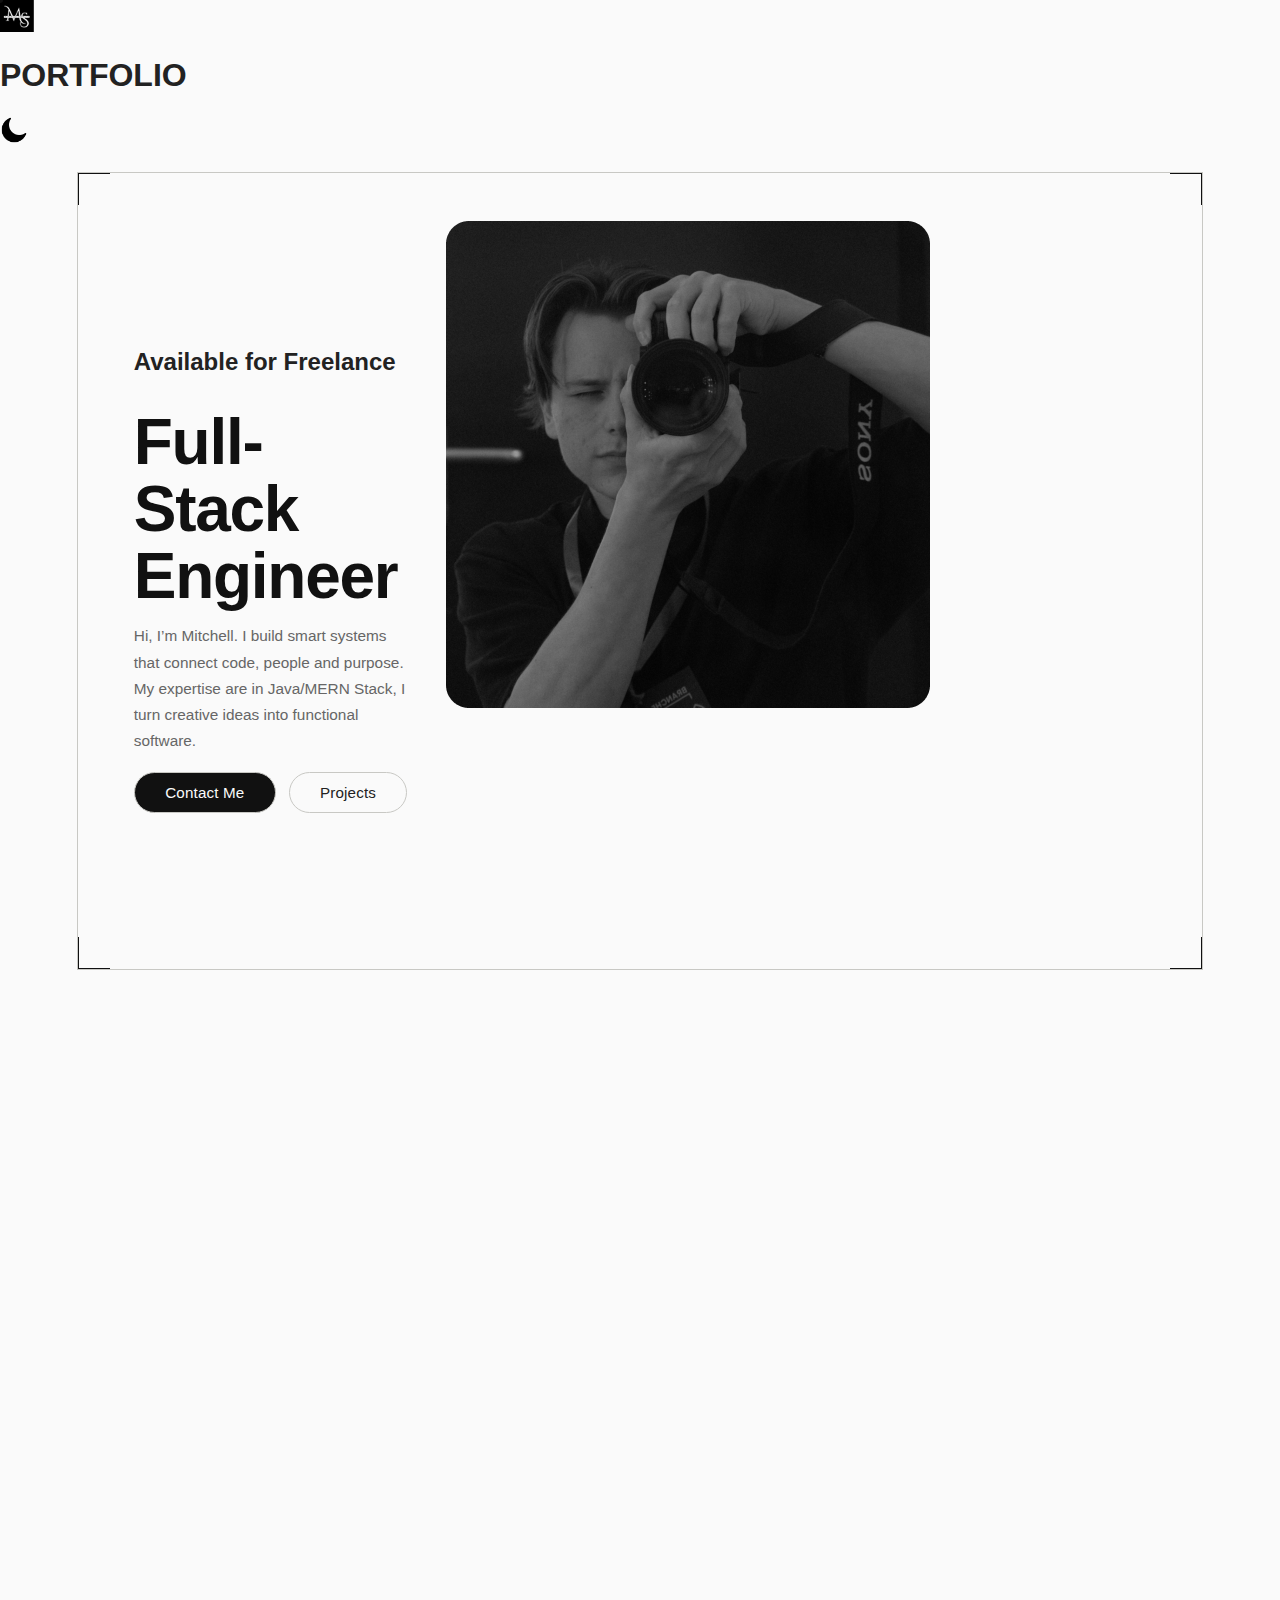
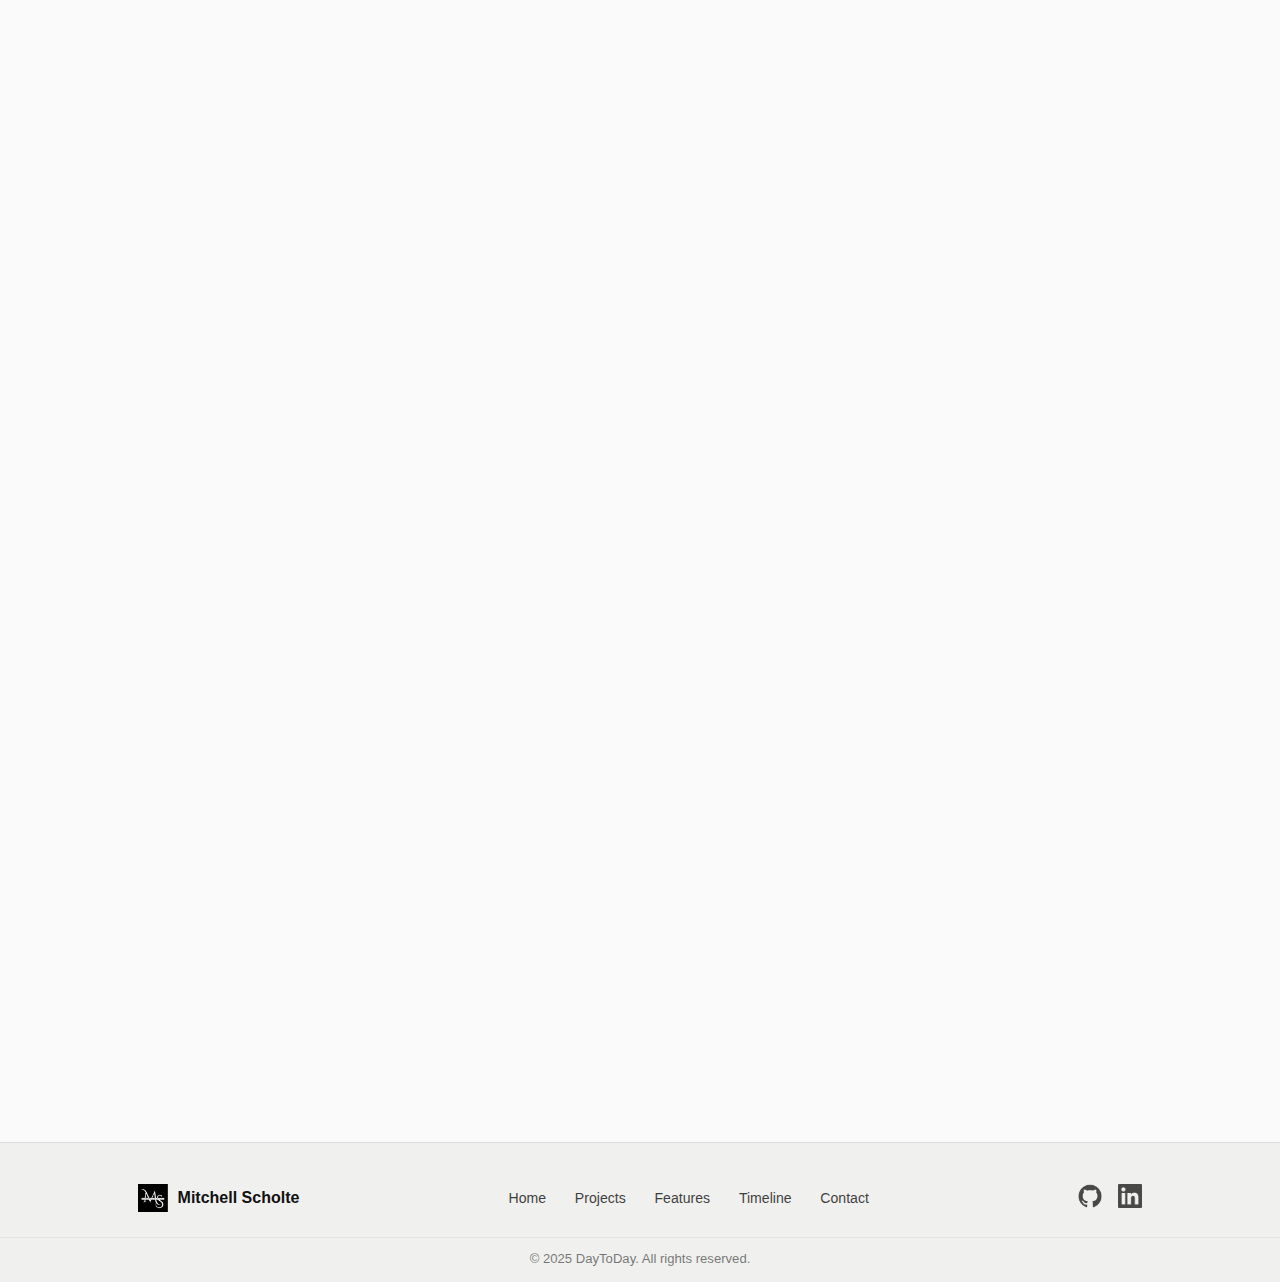
<file: index.html>
<!DOCTYPE html>
<html lang="en">
<head>
    <meta charset="UTF-8">
    <meta name="viewport" content="width=device-width, initial-scale=1.0">
    <title>Portfolio</title>
    <link rel="stylesheet" href="styles.css">
    <link rel="icon" href="favicon.ico" type="image/x-icon">
</head>
<body>
    <header>
        <img src="img/logo.png" id="logo">
        <h1 id="title">PORTFOLIO</h1>
        <img src="img/dark-light.png" id="light-dark-mode-toggle">
    </header>
    <main>
        <section id="hero-border-wrapper">
            <div id="hero-corners">
                <span class="corner top-left"></span>
                <span class="corner top-right"></span>
                <span class="corner bottom-left"></span>
                <span class="corner bottom-right"></span>
                <section id="hero">
                    <div class="hero-text">
                        <h2>Available for Freelance</h2>
                        <h1>Full-Stack Engineer</h1>
                        <p>Hi, I’m Mitchell. I build smart systems that connect code, people and purpose.
My expertise are in Java/MERN Stack,
I turn creative ideas into functional software.</p>
                        <div class="hero-buttons">
                            <button id="contact-button">Contact Me</button>
                            <button id="projects-button">Projects</button>
                        </div>
                    </div>
                    <div class="hero-img">
                        <img src="img/header_img.png" alt="Hero Image">
                    </div>
                </section>
            </div>
        </section>
        <section id="tools">
                <div id="tools-corners">
                    <span class="corner top-left"></span>
                    <span class="corner top-right"></span>
                    <span class="corner bottom-left"></span>
                    <span class="corner bottom-right"></span>
                <div class="carosel">
                    <div class="carousel-item">
                        <img src="img/tools/VMB.png" alt="VirtualBox">
                    </div>
                    <div class="carousel-item">
                        <img src="img/tools/Burp_Suite.png" alt="Burp Suite">
                    </div>
                    <div class="carousel-item">
                        <img src="img/tools/Sony_alpha.png" alt="Sony">
                    </div>
                    <div class="carousel-item">
                        <img src="img/tools/VSC.png" alt="Visual Studio Code">
                    </div>
                    <div class="carousel-item">
                        <img src="img/tools/nmap.png" alt="Nmap">
                    </div>
                    <div class="carousel-item">
                        <img src="img/tools/Metasploit.png" alt="Metasploit">
                    </div>
                    <div class="carousel-item">
                        <img src="img/tools/git.png" alt="NodeJS">
                    </div>
                    <div class="carousel-item">
                        <img src="img/tools/DaVinci_Resolve_Studio.png" alt="Davinci Resolve">
                    </div>
                    <div class="carousel-item">
                        <img src="img/tools/Lightroom.png" alt="Lightroom">
                    </div>
                    <div class="carousel-item">
                        <img src="img/tools/Linux.png" alt="Linux">
                    </div>
                    <div class="carousel-item">
                        <img src="img/tools/Xcode.png" alt="Xcode">
                    </div>
                    <div class="carousel-item">
                        <img src="img/tools/Android_Studio.png" alt="Android Studio">
                    </div>
                    <div class="carousel-item">
                        <img src="img/tools/Photoshop.png" alt="Photoshop">
                    </div>
                    <div class="carousel-item">
                        <img src="img/tools/Kali_Linux.png" alt="Kali Linux">
                    </div>
                    <div class="carousel-item">
                        <img src="img/tools/Figma.png" alt="Figma">
                    </div>
                    <div class="carousel-item">
                        <img src="img/tools/IntelliJ.png" alt="InteliJ IDEA">
                    </div>
                    <!-- Duplicate all items again for seamless looping -->
                    <div class="carousel-item">
                        <img src="img/tools/VMB.png" alt="VirtualBox">
                    </div>
                    <div class="carousel-item">
                        <img src="img/tools/Burp_Suite.png" alt="Burp Suite">
                    </div>
                    <div class="carousel-item">
                        <img src="img/tools/Sony_alpha.png" alt="Sony">
                    </div>
                    <div class="carousel-item">
                        <img src="img/tools/VSC.png" alt="Visual Studio Code">
                    </div>
                    <div class="carousel-item">
                        <img src="img/tools/nmap.png" alt="Nmap">
                    </div>
                    <div class="carousel-item">
                        <img src="img/tools/Metasploit.png" alt="Metasploit">
                    </div>
                    <div class="carousel-item">
                        <img src="img/tools/git.png" alt="NodeJS">
                    </div>
                    <div class="carousel-item">
                        <img src="img/tools/DaVinci_Resolve_Studio.png" alt="Davinci Resolve">
                    </div>
                    <div class="carousel-item">
                        <img src="img/tools/Lightroom.png" alt="Lightroom">
                    </div>
                    <div class="carousel-item">
                        <img src="img/tools/Linux.png" alt="Linux">
                    </div>
                    <div class="carousel-item">
                        <img src="img/tools/Xcode.png" alt="Xcode">
                    </div>
                    <div class="carousel-item">
                        <img src="img/tools/Android_Studio.png" alt="Android Studio">
                    </div>
                    <div class="carousel-item">
                        <img src="img/tools/Photoshop.png" alt="Photoshop">
                    </div>
                    <div class="carousel-item">
                        <img src="img/tools/Kali_Linux.png" alt="Kali Linux">
                    </div>
                    <div class="carousel-item">
                        <img src="img/tools/Figma.png" alt="Figma">
                    </div>
                    <div class="carousel-item">
                        <img src="img/tools/IntelliJ.png" alt="InteliJ IDEA">
                    </div>
                </div>
            </div>
            </div>
        </section>
        
        <section id="Features">
             <div id="feature-corners">
                <span class="corner top-left"></span>
                <span class="corner top-right"></span>
                <span class="corner bottom-left"></span>
                <span class="corner bottom-right"></span>
            <div class="features_header">
                <h2>Unlock My Skills for Your Next Project</h2>
                <p>From concept to execution—I blend creativity with technical expertise to turn ideas into impactful digital solutions.</p>
            </div>
            <div class="skills-toggle">
  <button id="hard-skills-btn" class="active">Hard Skills</button>
  <button id="soft-skills-btn">Soft Skills</button>
</div>
<div class="features_grid" id="hard-skills">
                <div class="feature_card">
                    <div class="feature_icon"><img src="img/icons/prototyping.png"></div>
                    <h3>Prototype  Design</h3>
                    <p>I turn rough ideas into clear, interactive prototypes, making concepts tangible and ready for feedback.</p>
                    <p><br><strong>Figma • Wireframe • Hi-Fi • Mockup</strong></p> 
                </div>
                <div class="feature_card">
                    <div class="feature_icon"><img src="img/icons/webDev.png"></div>
                    <h3>Website Development</h3>
                    <p>I build modern, scalable, and user-friendly websites—from simple portfolios to complete full-stack platforms.</p>
                    <p><br><strong>MongoDB • React.js • Node.js • Spring Boot</strong></p> 
                </div>
                <div class="feature_card">
                    <div class="feature_icon"><img src="img/icons/mobileDev.png"></div>
                    <h3>App Development</h3>
                    <p>Whether native iOS, Android, or cross-platform, I create apps that perform smoothly and deliver an intuitive user experience.</p>
                    <p><br><strong>Android • Java/XML • Apple • Swift</strong></p> 
                </div>
                <div class="feature_card">
                    <div class="feature_icon"><img src="img/icons/hardware.png"></div>
                    <h3>Embedded Systems</h3>
                    <p>I experiment with embedded systems and IoT projects. Building small devices, sensors, and smart solutions that connect the digital and physical world.</p>
                    <p><br><strong>Raspberry Pi • Microcomputers • Hardware</strong></p> 
                </div>
                <div class="feature_card">
                    <div class="feature_icon"><img src="img/icons/cs.png"></div>
                    <h3>Pentesting</h3>
                    <p>Finding vulnerabilities in web applications and networks to make systems more resilient and building reports for it.</p>
                    <p><br><strong>Web Application • Netwerk</strong></p> 
                </div>
                <div class="feature_card">
                    <div class="feature_icon"><img src="img/icons/photography.png"></div>
                    <h3>Photography</h3>
                    <p>Beyond development, I capture visual stories through photography, enhancing the identity of a brand or project.</p>
                    <p><br><strong>Lightroom • Sony A7 III • 4K</strong></p> 
                </div>
            </div>
            <div class="features_grid" id="soft-skills" style="display:none;">
  <!-- Add soft skill cards here, e.g.: -->
  <div class="feature_card">
    <div class="feature_icon"><img src="img/icons/work-etic.png"></div>
    <h3>Work Ethic</h3>
    <p>I deliver consistent, high-quality results by staying reliable, organized, and committed to meeting deadlines.</p>
    <p><br><strong>Reliability • Time Management</strong></p>
  </div>
  <div class="feature_card">
    <div class="feature_icon"><img src="img/icons/problem-solving.png"></div>
    <h3>Problem Solving</h3>
    <p>I analyze challenges from different angles and develop practical, effective solutions that move projects forward.</p>
    <p><br><strong>Critical Thinking • Solution-Oriented</strong></p>
  </div>
  <div class="feature_card">
    <div class="feature_icon"><img src="img/icons/innovation.png"></div>
    <h3>Innovation</h3>
    <p>I explore fresh ideas and creative approaches, turning new concepts into valuable opportunities for improvement.</p>
    <p><br><strong>Experimentation • Forward-Thinking</strong></p>
  </div>
  <div class="feature_card">
    <div class="feature_icon"><img src="img/icons/teamwork.png"></div>
    <h3>Teamwork</h3>
    <p>I collaborate openly, share knowledge, and support colleagues to achieve shared goals and stronger outcomes.</p>
    <p><br><strong>Collaboration • Knowledge Sharing</strong></p>
  </div>
  <div class="feature_card">
    <div class="feature_icon"><img src="img/icons/competitve.png"></div>
    <h3>Competitive Mindset</h3>
    <p>I stay motivated by setting high standards, striving for excellence, and continuously improving to achieve the best possible outcomes.</p>
    <p><br><strong>Goal-Oriented • Drive</strong></p>
  </div>
  <div class="feature_card">
    <div class="feature_icon"><img src="img/icons/flexible.png"></div>
    <h3>Adaptability</h3>
    <p>I adjust quickly to new situations and challenges, staying flexible while keeping goals on track.</p>
    <p><br><strong>Agility • Flexibility</strong></p>
  </div>
  <!-- Add more soft skills as needed -->
</div>
            </div>
        </section>
        <section id="language">
                <div id="tools-corners">
                    <span class="corner top-left"></span>
                    <span class="corner top-right"></span>
                    <span class="corner bottom-left"></span>
                    <span class="corner bottom-right"></span>
                <div class="carosel_language">
                    <div class="carousel2-item">
                        <img src="img/language/java.png" alt="Java">
                    </div>
                    <div class="carousel2-item">
                        <img src="img/language/HTML.png" alt="HTML">
                    </div>
                    <div class="carousel2-item">
                        <img src="img/language/CSS.png" alt="CSS">
                    </div>
                    <div class="carousel2-item">
                        <img src="img/language/Javascript.png" alt="JS">
                    </div>
                    <div class="carousel2-item">
                        <img src="img/language/node.js" alt="Node.js">
                    </div>
                    <div class="carousel2-item">
                        <img src="img/language/mysql.png" alt="mysql">
                    </div>
                    <div class="carousel2-item">
                        <img src="img/language/mongodb.png" alt="MongoDB">
                    </div>
                    <div class="carousel2-item">
                        <img src="img/language/Python.png" alt="Python">
                    </div>
                    <div class="carousel2-item">
                        <img src="img/language/C.png" alt="C Language">
                    </div>
                    <div class="carousel2-item">
                        <img src="img/language/java.png" alt="Java">
                    </div>
                    <div class="carousel2-item">
                        <img src="img/language/HTML.png" alt="HTML">
                    </div>
                    <div class="carousel2-item">
                        <img src="img/language/CSS.png" alt="CSS">
                    </div>
                    <div class="carousel2-item">
                        <img src="img/language/Javascript.png" alt="JS">
                    </div>
                    <div class="carousel2-item">
                        <img src="img/language/node.js" alt="Node.js">
                    </div>
                    <div class="carousel2-item">
                        <img src="img/language/mysql.png" alt="mysql">
                    </div>
                    <div class="carousel2-item">
                        <img src="img/language/mongodb.png" alt="MongoDB">
                    </div>
                    <div class="carousel2-item">
                        <img src="img/language/Python.png" alt="Python">
                    </div>
                    <div class="carousel2-item">
                        <img src="img/language/C.png" alt="C Language">
                    </div>
                </div>
            </div>
            </div>
        </section>
        <section id="projects">
             <div id="project-corners">
                <span class="corner top-left"></span>
                <span class="corner top-right"></span>
                <span class="corner bottom-left"></span>
                <span class="corner bottom-right"></span>
            
            <div class="project_header">
                <h2>Turning Vision Into Reality</h2>
                <p>Each project reflects my ability to merge design, strategy, and execution into solutions that make a difference.</p>
            </div>
            <!-- <div class="project_list">
                <article class="project_item">
                    <p>PROJECT #1</p>
                    <h3 id="project1"><a href="project-structure.html">NAO ROBOTICS</a></h3>
                    <p>Robotics | Android Dev</p>
                </article>
                <article class="project_item">
                    <p>PROJECT #2</p>
                    <h3>SimplyRadio</h3>
                    <p>UX Research | Embedded</p>
                </article>
                <article class="project_item">
                    <p>PROJECT #3</p>
                    <h3>Productivity Dashboard</h3>
                    <p>Frontend | Data Science</p>
                </article>
                <article class="project_item">
                    <p>PROJECT #4</p>
                    <h3>The NoWaste App</h3>
                    <p>Embedded | Java</p>
                </article>
                <article class="project_item">
                    <p>PROJECT #5</p>
                    <h3>Encrypted File Transfer Saas</h3>
                    <p>Full Stack | Security</p>
                </article>
                <article class="project_item">
                    <p>PROJECT #6</p>
                    <h3>Cloud-Based File Storage System</h3>
                    <p>Cloud</p>
                </article>
                <article class="project_item">
                    <p>PROJECT #7</p>
                    <h3>Smart Meeting Summarizer</h3>
                    <p>Java | AI</p>
                </article>
            </div> -->
            <div class="project_list">
                <article class="project_item">
                    <p>PROJECT #1</p>
                    <h3 id="project1"><a href="project-structure.html?id=fitbot">NAO ROBOTICS | FitBot</a></h3>
                    <p>Robotics | Android Dev</p>
                </article>
                <article class="project_item">
                    <p>PROJECT #2</p>
                    <h3 id="project2"><a href="project-structure.html?id=mario">Mini-game | Super Mario</a></h3>
                    <p>Game | Vanille jS</p>
                </article>
                <article class="project_item">
                    <p>PROJECT #3</p>
                    <h3 id="project3"><a href="project-structure.html?id=daytoday">Sales Site | Day-to-Day</a></h3>
                    <p>UX-Design | Front-end</p>
                </article>
                <!-- <article class="project_item">
                    <p>PROJECT #4</p>
                    <h3 id="project4"><a href="project-structure.html?id=fitbot">McLaren Replica</a></h3>
                    <p>Embedded | Java</p>
                </article> -->
                <article class="project_item">
                    <p>PROJECT #4</p>
                    <h3 id="project6"><a href="project-structure.html?id=nachtnest">Smart Lamp | NachtNest</a></h3>
                    <p>Embedded | Research</p>
                </article>
                <!-- <article class="project_item">
                    <p>PROJECT #6</p>
                    <h3 id="project5"><a href="project-structure.html?id=fitbot">Garden CMD Design</a></h3>
                    <p>UX-Design | Data Science</p>
                </article> -->
                <article class="project_item">
                    <p>PROJECT #5</p>
                    <h3 id="project6"><a href="https://mitchellkevin.github.io/PersonalInfoSite/">About Me | MITCHOPOLY</a></h3>
                    <p>3D Game | Three.js</p>
                </article>


                <article class="project_item">
                    <p>PROJECT #6</p>
                    <h3 id="project6"><a href="https://mitchellkevin.github.io/RubicsCube/">Rubics Cube | Game</a></h3>
                    <p>Math | JavaScript</p>
                </article>


                <article class="project_item">
                    <p>Current</p>
                    <h3 id="project7"><a href="project-structure.html?id=fitbot">The NoWaste App</a></h3>
                    <p>Java | Android dev</p>
                </article>
            </div>
            </div>
        </section>
        <section id="Timeline">
            <div id="timeline-corners">
                <span class="corner top-left"></span>
                <span class="corner top-right"></span>
                <span class="corner bottom-left"></span>
                <span class="corner bottom-right"></span>
            
                <section id="timeline-section">
                  <div class="timeline-container">
                    <div class="timeline-fill"></div>
                    <div class="timeline-line"></div>
                    <div class="timeline-dot" id="timeline-dot"></div>
                    <div class="timeline-event" style="top: 0%;">Starting Technical Computer Science</div>
                    <div class="timeline-event" style="top: 20%;">Starting Communication & Multimedia Design</div>
                    <div class="timeline-event" style="top: 40%;">First Backend Webapplication</div>
                    <div class="timeline-event" style="top: 60%;">First Internship @Ecocharting</div>
                    <div class="timeline-event" style="top: 80%;">Starting a Software Company</div>
                    <div class="timeline-event" style="top: 100%;">Amazon Junior Software Developer Professional Certification</div>
                    <div class="timeline-event" style="top: 120%;">TA: Front-end Developement</div>
                    <div class="timeline-event" style="top: 140%;">Minor Business Law</div>
                    <div class="timeline-event" style="top: 160%;">Microsoft Backend Developer C# Professional Certification</div>
                    <!-- Add more events as needed, adjust top % for placement -->
                  </div>
                </section>
            </div>
        </section>

         <section id="Licenses">
  <div id="cert-corners">
    <span class="corner top-left"></span>
    <span class="corner top-right"></span>
    <span class="corner bottom-left"></span>
    <span class="corner bottom-right"></span>

    <h2>Certifications</h2>
    <div class="cert-carousel">
      <button class="cert-arrow cert-arrow-left">&#10094;</button>
      <div class="cert-slide-track">
        <div class="cert-slide" id="cert-left"></div>
        <div class="cert-slide" id="cert-center"></div>
        <div class="cert-slide" id="cert-right"></div>
      </div>
      <div class="cert-dots"></div>
      <button class="cert-arrow cert-arrow-right">&#10095;</button>
    </div>
  </div>
</section>

<section id="contact">
  <div id="contact-corners">
    <span class="corner top-left"></span>
    <span class="corner top-right"></span>
    <span class="corner bottom-left"></span>
    <span class="corner bottom-right"></span>
    <div class="contact-container">
      <h2>Contact Me</h2>
      <form class="contact-form" id="contact-form">
        <label for="name">Name</label>
        <input type="text" name="name" id="name" required>

        <label for="email">Email</label>
        <input type="email" name="email" id="email" required>

        <label for="message">Message</label>
        <textarea name="message" id="message" rows="5" required></textarea>

        <div class="g-recaptcha" data-sitekey="6LcDRrQrAAAAAFSsSydhgPvsaQ0w3uLOM-DPjdZJ
"></div>
        <button type="submit">Send</button>
      </form>
    </div>
  </div>
</section>
        <div id="project-float-images"></div>
    </main>
    <footer class="site-footer">
  <div class="footer-content">
    <div class="footer-logo">
      <img src="img/logo.png" alt="Logo" />
      <span>Mitchell Scholte</span>
    </div>
    <nav class="footer-nav">
      <a href="#hero">Home</a>
      <a href="#projects">Projects</a>
      <a href="#Features">Features</a>
      <a href="#Timeline">Timeline</a>
      <a href="#contact">Contact</a>
    </nav>
    <div class="footer-social">
      <a href="https://github.com/MitchellKevin" target="_blank" aria-label="GitHub">
        <img src="img/icons/github.png" alt="GitHub" />
      </a>
      <a href="https://www.linkedin.com/in/mitchell-scholte-a10652238/" target="_blank" aria-label="LinkedIn">
        <img src="img/icons/linkedin.png" alt="LinkedIn" />
      </a>
      <!-- Add more social icons as needed -->
    </div>
    
  </div>
  <div class="footer-bottom">
    &copy; 2025 DayToDay. All rights reserved.
  </div>
</footer>
    <script src="emailjs-contact.js"></script>
    <script src="https://cdn.emailjs.com/dist/email.min.js"></script>
<script>
  (function(){
    emailjs.init('f7G-WWInszKCe-eFH'); // Replace with your EmailJS public key
  })();
</script>
<div id="notification" style="display:none;"></div>
<script src="https://www.google.com/recaptcha/api.js" async defer></script>
</body>
<script src="script.js"></script>
</html>
</html>
</file>
<file: styles.css>
/* =============================================
   CUSTOM CURSOR
   ============================================= */
#cursor-dot {
    position: fixed;
    top: 0; left: 0;
    width: 6px; height: 6px;
    background: var(--secondary-color);
    border-radius: 50%;
    pointer-events: none;
    z-index: 99999;
    margin: -3px 0 0 -3px;
    transition: background 0.2s;
}

#cursor-ring {
    position: fixed;
    top: 0; left: 0;
    width: 36px; height: 36px;
    border: 1.5px solid var(--secondary-color);
    border-radius: 50%;
    pointer-events: none;
    z-index: 99998;
    margin: -18px 0 0 -18px;
    opacity: 0.5;
    transition: width 0.25s, height 0.25s, margin 0.25s, opacity 0.25s, border-color 0.2s, background 0.2s;
}

#cursor-ring.hover {
    width: 56px; height: 56px;
    margin: -28px 0 0 -28px;
    opacity: 0.25;
    background: var(--secondary-color);
}

#cursor-ring.pressed {
    width: 26px; height: 26px;
    margin: -13px 0 0 -13px;
    opacity: 0.6;
}

@media (pointer: coarse) {
    #cursor-dot, #cursor-ring { display: none; }
}

/* Hide default cursor on desktop */
@media (pointer: fine) {
    body, a, button, .project_item, .feature_card { cursor: none !important; }
}

/* =============================================
   SCROLL REVEAL
   ============================================= */
.reveal {
    opacity: 0;
    transform: translateY(36px);
    transition: opacity 0.65s cubic-bezier(0.22,1,0.36,1), transform 0.65s cubic-bezier(0.22,1,0.36,1);
}

.reveal.visible {
    opacity: 1;
    transform: translateY(0);
}

/* =============================================
   ROOT & DARK MODE
   ============================================= */
:root {
    --hero-bg: #f5f5f3;
    --hero-border-color: #C8C8C4;
    --accent-color: #a2c2f3;
    --accent-text-color: #002a52;
    --secondary-color: #111;
    --text-color: #222;
    --text-secondary-color: #666;
    --bg-color: #fafafa;
    --carousel-bg: #ffffff;
    --footer-bg: #f0f0ee;
    --footer-text: #111;
    --footer-border: #ddd;
    --card-bg: rgba(255,255,255,0.5);
    --card-border: #e0e0dc;
    --header-bg: rgba(250,250,250,0.85);
    --contact-bg: #ffffff;
    --contact-text: #222;
    --contact-input-bg: #f5f5f3;
    --contact-input-border: #ddd;
    --pill-bg: #e8ecf5;
    --pill-text: #002152;
}

body.dark-mode {
    --hero-bg: #000000;
    --hero-border-color: #2e3142;
    --accent-color: #d42d2d;
    --accent-text-color: #fff;
    --secondary-color: #f0f0f0;
    --text-color: #dde1f0;
    --text-secondary-color: #8890b0;
    --bg-color: #000000;
    --carousel-bg: #000000;
    --footer-bg: #000000;
    --footer-text: #c8ccd8;
    --footer-border: #000000;
    --card-bg: rgba(0, 0, 0, 0.6);
    --card-border: #1a1a1a;
    --header-bg: rgba(0, 0, 0, 0.88);
    --contact-bg: #000000;
    --contact-text: #dde1f0;
    --contact-input-bg: #000000;
    --contact-input-border: #2e3142;
    --pill-bg: rgba(212, 45, 45, 0.12);
    --pill-text: #d42d2d;
}

/* =============================================
   BASE
   ============================================= */
*, *::before, *::after {
    box-sizing: border-box;
}

html {
    scroll-behavior: smooth;
}

body {
    font-family: 'Outfit', sans-serif;
    background: var(--bg-color);
    color: var(--text-color);
    transition: background 0.3s, color 0.3s;
    margin: 0;
    padding: 0;
    overflow-x: hidden;
}

h1, h2, h3 {
    font-family: 'Outfit', sans-serif;
}

/* =============================================
   STICKY HEADER
   ============================================= */
#main-header {
    position: sticky;
    top: 0;
    z-index: 1000;
    display: flex;
    justify-content: space-between;
    align-items: center;
    padding: 0.9em 3em;
    background: var(--header-bg);
    backdrop-filter: blur(12px);
    -webkit-backdrop-filter: blur(12px);
    border-bottom: 0.5px solid transparent;
    transition: border-color 0.3s, background 0.3s, box-shadow 0.3s;
}

#main-header.scrolled {
    border-color: var(--hero-border-color);
    box-shadow: 0 2px 24px rgba(0,0,0,0.06);
}

.header-logo-link {
    display: flex;
    align-items: center;
    gap: 0.6em;
    text-decoration: none;
    color: var(--secondary-color);
}

.header-name {
    font-family: 'Outfit', sans-serif;
    font-weight: 700;
    font-size: 1em;
    color: var(--secondary-color);
}

#logo {
    height: 32px;
    width: auto;
}

.header-nav {
    display: flex;
    gap: 2em;
    align-items: center;
}

.nav-link {
    text-decoration: none;
    font-size: 0.9em;
    font-weight: 400;
    color: var(--text-secondary-color);
    letter-spacing: 0.02em;
    transition: color 0.2s;
    position: relative;
    padding-bottom: 2px;
}

.nav-link::after {
    content: '';
    position: absolute;
    bottom: -2px;
    left: 0;
    width: 0;
    height: 1.5px;
    background: var(--accent-color);
    transition: width 0.25s ease;
}

.nav-link:hover,
.nav-link.active {
    color: var(--secondary-color);
}

.nav-link.active::after,
.nav-link:hover::after {
    width: 100%;
}

.header-right {
    display: flex;
    align-items: center;
    gap: 1em;
}

#light-dark-mode-toggle {
    width: 28px;
    height: 28px;
    cursor: pointer;
    object-fit: contain;
    transition: transform 0.2s;
}

#light-dark-mode-toggle:hover {
    transform: rotate(20deg);
}

/* Mobile menu button */
.mobile-menu-btn {
    display: none;
    flex-direction: column;
    gap: 5px;
    background: none;
    border: none;
    cursor: pointer;
    padding: 4px;
}

.mobile-menu-btn span {
    display: block;
    width: 22px;
    height: 2px;
    background: var(--secondary-color);
    border-radius: 2px;
    transition: all 0.3s;
}

/* Mobile Nav */
.mobile-nav-overlay {
    display: none;
    position: fixed;
    inset: 0;
    background: rgba(0,0,0,0.4);
    z-index: 999;
    opacity: 0;
    transition: opacity 0.3s;
}

.mobile-nav-overlay.open {
    display: block;
    opacity: 1;
}

.mobile-nav {
    position: fixed;
    top: 0;
    right: -100%;
    width: 70vw;
    max-width: 280px;
    height: 100vh;
    background: var(--bg-color);
    z-index: 1001;
    display: flex;
    flex-direction: column;
    padding: 5em 2em 2em;
    gap: 0.5em;
    transition: right 0.3s ease;
    border-left: 0.5px solid var(--hero-border-color);
}

.mobile-nav.open {
    right: 0;
}

.mobile-nav-link {
    text-decoration: none;
    font-family: 'Outfit', sans-serif;
    font-size: 1.3em;
    font-weight: 600;
    color: var(--text-color);
    padding: 0.5em 0;
    border-bottom: 0.5px solid var(--card-border);
    transition: color 0.2s;
}

.mobile-nav-link:hover {
    color: var(--accent-color);
}

/* =============================================
   CORNER BORDERS
   ============================================= */
.corner {
    position: absolute;
    width: 32px;
    height: 32px;
    border: 1.5px solid var(--secondary-color);
    z-index: 2;
    pointer-events: none;
}

.top-left    { top: 0; left: 0; border-right: none; border-bottom: none; }
.top-right   { top: 0; right: 0; border-left: none; border-bottom: none; }
.bottom-left { bottom: 0; left: 0; border-right: none; border-top: none; }
.bottom-right{ bottom: 0; right: 0; border-left: none; border-top: none; }

/* =============================================
   HERO
   ============================================= */

.hero-img {
    position: relative;
    width: 100%;
    max-width: 700px;
    height: 700px; /* control size */
}

/* hide default slide image (used as data source only) */
.hero-img .slides {
    display: none;
}

/* canvas takes over */
.hero-img canvas.draw {
    position: absolute;
    top: 0;
    left: 0;
    width: 100%;
    height: 100%;
    filter: brightness(2.5) contrast(1.2);
}

   
#hero-border-wrapper {
    display: flex;
    justify-content: center;
    align-items: center;
    padding: 1.5em 0;
    min-height: 82vh;
}

#hero-corners {
    position: relative;
    display: flex;
    align-items: center;
    width: 88%;
    min-height: 80vh;
    border: 0.5px solid var(--hero-border-color);
}

#hero {
    display: flex;
    flex-direction: row;
    align-items: center;
    padding: 3em 3.5em;
    gap: 2em;
    width: 100%;
}

.hero-text {
    display: flex;
    flex-direction: column;
    gap: 0.8em;
    flex: 1;
}

.hero-badge {
    width: fit-content;
    padding: 0.5em 1.2em;
    font-family: 'Outfit', sans-serif;
    font-size: 0.85em;
    font-weight: 400;
    border-radius: 99px;
    background: var(--accent-color);
    color: var(--accent-text-color);
    letter-spacing: 0.02em;
}

.hero-text h1 {
    font-family: 'Outfit', sans-serif;
    font-size: clamp(2.5rem, 5vw, 5rem);
    font-weight: 800;
    margin: 0;
    line-height: 1.05;
    color: var(--secondary-color);
    letter-spacing: -0.02em;
}

.hero-text p {
    font-size: clamp(0.9rem, 1.2vw, 1.1rem);
    color: var(--text-secondary-color);
    line-height: 1.7;
    max-width: 480px;
    margin: 0;
}

.hero-stack-pills {
    display: flex;
    flex-wrap: wrap;
    gap: 0.5em;
}

.pill {
    padding: 0.3em 0.9em;
    font-size: 0.78em;
    font-weight: 500;
    border-radius: 99px;
    background: var(--pill-bg);
    color: var(--pill-text);
    letter-spacing: 0.02em;
    border: 0.5px solid var(--accent-color);
}

.hero-buttons {
    display: flex;
    gap: 0.8em;
    flex-wrap: wrap;
    margin-top: 0.3em;
}

.hero-buttons a {
    text-decoration: none;
}

#hero-border-wrapper button {
    width: max-content;
    padding: 0.75em 2em;
    font-family: 'Outfit', sans-serif;
    font-size: 0.95em;
    font-weight: 500;
    border-radius: 99px;
    border: 1px solid var(--hero-border-color);
    cursor: pointer;
    transition: transform 0.2s, box-shadow 0.2s, background 0.2s;
    letter-spacing: 0.01em;
}

#contact-button {
    background: var(--secondary-color);
    color: var(--bg-color);
}

#projects-button {
    background: transparent;
    color: var(--text-color);
}

#hero-border-wrapper button:hover {
    transform: translateY(-3px);
    box-shadow: 0 6px 20px rgba(0,0,0,0.12);
}

/* .hero-img {
    perspective: 1200px;
    flex: 0 0 auto;
    display: flex;
    justify-content: center;
    align-items: center;
}

.hero-img img {
    max-width: 520px;
    width: 100%;
    height: auto;
    border-radius: 1.2em;
    transition: transform 0.3s cubic-bezier(.22,1,.36,1);
    will-change: transform;
    transform: rotateX(4deg) rotateY(-10deg) scale(1.03);
} */

/* =============================================
   TOOLS CAROUSEL
   ============================================= */
#tools {
    display: flex;
    justify-content: center;
    align-items: center;
    padding: 1.5em 0;
}

#tools-corners {
    position: relative;
    display: flex;
    align-items: center;
    width: 88%;
    height: 7em;
    border: 0.5px solid var(--hero-border-color);
    overflow: hidden;
    background: var(--carousel-bg);
}

.carosel {
    display: flex;
    flex-direction: row;
    align-items: center;
    width: max-content;
    gap: 2em;
    animation: carousel-scroll 24s linear infinite;
}

.carousel-item {
    flex: 0 0 auto;
    display: flex;
    justify-content: center;
    align-items: center;
    width: 6em;
    height: 6em;
    padding: 0.5em;
}

.carousel-item > img {
    width: 3.5em;
    height: 3.5em;
    object-fit: contain;
}

@keyframes carousel-scroll {
    0%   { transform: translateX(0); }
    100% { transform: translateX(-50%); }
}

/* =============================================
   FEATURES / SKILLS
   ============================================= */
#Features {
    display: flex;
    justify-content: center;
    align-items: center;
    padding: 2em 0;
}

#feature-corners {
    position: relative;
    display: flex;
    align-items: center;
    flex-direction: column;
    width: 88%;
    min-height: 700px;
    height: auto;
    padding-bottom: 3em;
    border: 0.5px solid var(--hero-border-color);
}

.features_header {
    text-align: center;
    margin-top: 3em;
    margin-bottom: 2em;
    padding: 0 2em;
}

.features_header h2 {
    font-family: 'Outfit', sans-serif;
    font-size: clamp(1.5rem, 2.5vw, 2.2rem);
    font-weight: 700;
    color: var(--secondary-color);
    margin: 0 0 0.6em;
    letter-spacing: -0.02em;
}

.features_header p {
    color: var(--text-secondary-color);
    font-size: clamp(0.85rem, 1.1vw, 1rem);
    max-width: 540px;
    margin: 0 auto;
    line-height: 1.6;
}

.skills-toggle {
    display: flex;
    gap: 0.6em;
    margin-bottom: 2em;
}

.skills-toggle button {
    padding: 0.55em 1.6em;
    border: 1px solid var(--hero-border-color);
    border-radius: 99px;
    background: transparent;
    color: var(--text-secondary-color);
    font-family: 'Outfit', sans-serif;
    font-size: 0.88em;
    font-weight: 500;
    cursor: pointer;
    transition: background 0.2s, color 0.2s;
}

.skills-toggle button.active {
    background: var(--accent-color);
    color: var(--accent-text-color);
    border-color: transparent;
}

.features_grid {
    display: grid;
    grid-template-columns: repeat(3, 1fr);
    gap: 1.2em;
    max-width: 980px;
    width: 100%;
    padding: 0 2em;
}

.feature_card {
    background: var(--card-bg);
    border: 0.5px solid var(--card-border);
    border-radius: 12px;
    padding: 1.6em 1.4em;
    display: flex;
    flex-direction: column;
    gap: 0.5em;
    opacity: 0;
    transform: translateY(30px);
    transition: transform 0.2s, box-shadow 0.2s, border-color 0.2s;
}

.feature_card:hover {
    transform: translateY(-6px);
    box-shadow: 0 12px 32px rgba(0,0,0,0.08);
    border-color: var(--accent-color);
}

body.dark-mode .feature_card:hover {
    box-shadow: 0 12px 32px rgba(0,0,0,0.3);
}

.feature_icon {
    width: 2.4em;
    height: 2.4em;
    border-radius: 8px;
    background: var(--accent-color);
    padding: 0.45em;
    display: flex;
    align-items: center;
    justify-content: center;
    margin-bottom: 0.3em;
}

.feature_icon img {
    width: 100%;
    height: 100%;
    object-fit: contain;
}

.feature_card h3 {
    font-family: 'Outfit', sans-serif;
    font-size: 1em;
    font-weight: 700;
    color: var(--text-color);
    margin: 0;
    letter-spacing: -0.01em;
}

.feature_card p {
    font-size: 0.87em;
    color: var(--text-secondary-color);
    line-height: 1.6;
    margin: 0;
}

.feature-stack {
    font-size: 0.78em !important;
    color: var(--text-secondary-color) !important;
    margin-top: auto !important;
    padding-top: 0.5em;
}

@keyframes featureFadeInUp {
    from { opacity: 0; transform: translateY(30px); }
    to   { opacity: 1; transform: translateY(0); }
}

.feature_card.animate {
    animation: featureFadeInUp 0.7s cubic-bezier(0.22, 1, 0.36, 1) forwards;
}

.feature_card.animate:nth-child(1) { animation-delay: 0.05s; }
.feature_card.animate:nth-child(2) { animation-delay: 0.15s; }
.feature_card.animate:nth-child(3) { animation-delay: 0.25s; }
.feature_card.animate:nth-child(4) { animation-delay: 0.35s; }
.feature_card.animate:nth-child(5) { animation-delay: 0.45s; }
.feature_card.animate:nth-child(6) { animation-delay: 0.55s; }

/* =============================================
   LANGUAGE CAROUSEL
   ============================================= */
#language {
    display: flex;
    justify-content: center;
    align-items: center;
    padding: 1.5em 0;
}

.carosel_language {
    display: flex;
    align-items: center;
    width: max-content;
    gap: 4em;
    animation: carousel2-scroll 18s linear infinite;
}

.carousel2-item {
    flex: 0 0 auto;
    display: flex;
    justify-content: center;
    align-items: center;
    width: 6em;
    height: 6em;
    padding: 0.5em;
}

.carousel2-item > img {
    width: 3.5em;
    height: 3.5em;
    object-fit: contain;
}

@keyframes carousel2-scroll {
    0%   { transform: translateX(-50%); }
    100% { transform: translateX(0); }
}

/* =============================================
   PROJECTS
   ============================================= */
#projects {
    display: flex;
    justify-content: center;
    align-items: center;
    padding: 2em 0;
}

#project-corners {
    position: relative;
    display: flex;
    align-items: center;
    flex-direction: column;
    width: 88%;
    border: 0.5px solid var(--hero-border-color);
    padding-bottom: 0;
    overflow: hidden;
}

.project_header {
    text-align: center;
    margin-top: 3em;
    margin-bottom: 2.5em;
    padding: 0 2em;
}

.project_header h2 {
    font-family: 'Outfit', sans-serif;
    font-size: clamp(1.5rem, 2.5vw, 2.2rem);
    font-weight: 700;
    color: var(--secondary-color);
    margin: 0 0 0.5em;
    letter-spacing: -0.02em;
}

.project_header p {
    color: var(--text-secondary-color);
    font-size: clamp(0.85rem, 1.1vw, 1rem);
    max-width: 540px;
    margin: 0 auto;
}

/* The list holds everything */
.project_list {
    width: 100%;
    position: relative;
}

/* Each row */
.project_item {
    display: grid;
    grid-template-columns: 80px 1fr auto;
    align-items: center;
    gap: 2em;
    border-top: 0.5px solid var(--hero-border-color);
    width: 100%;
    padding: 1.6em 3em;
    position: relative;
    overflow: hidden;
    transition: background 0.35s ease;
    text-decoration: none;
}

.project_item:last-child {
    border-bottom: 0.5px solid var(--hero-border-color);
}

/* Sliding accent line on left */
.project_item::before {
    content: '';
    position: absolute;
    left: 0; top: 0;
    width: 3px;
    height: 100%;
    background: var(--accent-color);
    transform: scaleY(0);
    transform-origin: bottom;
    transition: transform 0.35s cubic-bezier(0.22,1,0.36,1);
}

.project_item:hover::before {
    transform: scaleY(1);
}

/* Number counter */
.project-num {
    font-size: 0.72em;
    color: var(--text-secondary-color);
    margin: 0;
    letter-spacing: 0.08em;
    text-transform: uppercase;
    font-weight: 600;
    font-variant-numeric: tabular-nums;
    transition: color 0.3s;
}

.project_item:hover .project-num {
    color: var(--accent-color);
    filter: brightness(0.75);
}

body.dark-mode .project_item:hover .project-num {
    filter: brightness(1.1);
}

/* Title */
.project_item h3 {
    font-family: 'Outfit', sans-serif;
    font-size: clamp(1.1rem, 2.2vw, 2rem);
    font-weight: 700;
    color: var(--text-secondary-color);
    margin: 0;
    letter-spacing: -0.02em;
    transition: color 0.3s, transform 0.35s cubic-bezier(0.22,1,0.36,1);
}

.project_item:hover h3 {
    color: var(--secondary-color);
    transform: translateX(10px);
}

.project_item a {
    text-decoration: none;
    color: inherit;
}

/* Tags */
.project-tags {
    font-size: 0.78em;
    color: var(--text-secondary-color);
    margin: 0;
    text-align: right;
    white-space: nowrap;
    opacity: 0;
    transform: translateX(8px);
    transition: opacity 0.3s, transform 0.3s;
}

.project_item:hover .project-tags {
    opacity: 1;
    transform: translateX(0);
}

/* Arrow on the right */
.project-arrow {
    font-size: 1.4em;
    color: var(--text-secondary-color);
    opacity: 0;
    transform: translate(-8px, 8px);
    transition: opacity 0.3s, transform 0.35s cubic-bezier(0.22,1,0.36,1);
    line-height: 1;
}

.project_item:hover .project-arrow {
    opacity: 1;
    transform: translate(0, 0);
}

.project_item--wip {
    opacity: 0.55;
}

/* Full-screen image reveal on hover */
.project-bg-preview {
    position: absolute;
    inset: 0;
    background-size: cover;
    background-position: center;
    opacity: 0;
    transform: scale(1.06);
    transition: opacity 0.5s ease, transform 0.5s cubic-bezier(0.22,1,0.36,1);
    z-index: 0;
    pointer-events: none;
}

.project_item:hover .project-bg-preview {
    opacity: 0.07;
    transform: scale(1);
}

body.dark-mode .project_item:hover .project-bg-preview {
    opacity: 0.12;
}

/* Keep content above bg */
.project-num,
.project_item h3,
.project-tags,
.project-arrow {
    position: relative;
    z-index: 1;
}

/* =============================================
   TIMELINE
   ============================================= */
#Timeline {
    display: flex;
    justify-content: center;
    align-items: center;
    padding: 2em 0;
}

#timeline-corners {
    position: relative;
    display: flex;
    align-items: center;
    flex-direction: column;
    width: 88%;
    border: 0.5px solid var(--hero-border-color);
    padding-bottom: 3em;
}

.timeline-header {
    text-align: center;
    margin-top: 3em;
    margin-bottom: 1em;
}

.timeline-header h2 {
    font-family: 'Outfit', sans-serif;
    font-size: clamp(1.5rem, 2.5vw, 2.2rem);
    font-weight: 700;
    color: var(--secondary-color);
    letter-spacing: -0.02em;
}

#timeline-section {
    width: 100%;
    display: flex;
    justify-content: center;
    align-items: flex-start;
    padding: 2em 0;
}

.timeline-container {
    position: relative;
    width: 80%;
    height: 900px;
    margin: 0 auto;
}

.timeline-line {
    position: absolute;
    left: 50%;
    top: 0;
    width: 2px;
    height: 100%;
    background: var(--card-border);
    transform: translateX(-50%);
    z-index: 1;
}

.timeline-fill {
    position: absolute;
    left: 50%;
    top: 0;
    width: 2px;
    height: 0;
    background: var(--accent-color);
    transform: translateX(-50%);
    z-index: 2;
    transition: height 0.3s cubic-bezier(.22,1,.36,1);
}

.timeline-dot {
    position: absolute;
    left: 50%;
    width: 16px;
    height: 16px;
    background: var(--accent-color);
    border-radius: 50%;
    transform: translate(-50%, -50%);
    z-index: 3;
    box-shadow: 0 0 0 6px rgba(162,243,202,0.2);
    transition: top 0.3s cubic-bezier(.22,1,.36,1);
}

/* Alternating left/right timeline events */
.timeline-event {
    position: absolute;
    padding: 0.75em 1.2em;
    border-radius: 8px;
    background: var(--contact-bg);
    border: 0.5px solid var(--card-border);
    font-size: clamp(0.75rem, 1.1vw, 0.9rem);
    color: var(--text-color);
    max-width: 38%;
    line-height: 1.5;
    transform: translateY(-50%);
    z-index: 2;
}

.timeline-event.left {
    right: calc(50% + 28px);
    text-align: right;
}

.timeline-event.right {
    left: calc(50% + 28px);
    text-align: left;
}

.timeline-event.upcoming {
    color: var(--text-secondary-color);
    border-style: dashed;
}

/* =============================================
   CERTIFICATIONS
   ============================================= */
#Licenses {
    display: flex;
    justify-content: center;
    align-items: center;
    padding: 2em 0;
}

#cert-corners {
    position: relative;
    display: flex;
    align-items: center;
    flex-direction: column;
    width: 88%;
    border: 0.5px solid var(--hero-border-color);
    padding-bottom: 3em;
    overflow: hidden;
}

#Licenses h2 {
    font-family: 'Outfit', sans-serif;
    font-size: clamp(1.5rem, 2.5vw, 2.2rem);
    font-weight: 700;
    color: var(--secondary-color);
    margin: 2em 0 1.5em;
    letter-spacing: -0.02em;
}

.cert-carousel {
    position: relative;
    display: flex;
    flex-direction: column;
    align-items: center;
    width: 100%;
}

.cert-slide-track {
    display: flex;
    justify-content: center;
    align-items: center;
    gap: 0;
    width: 100%;
    max-width: 1000px;
    min-height: 420px;
    margin: 0 auto;
}

.cert-slide {
    width: 400px;
    max-width: 90vw;
    margin: 0 -50px;
    display: flex;
    flex-direction: column;
    align-items: center;
    opacity: 0.55;
    transform: scale(0.82);
    transition: opacity 0.4s, transform 0.4s;
    z-index: 1;
    pointer-events: none;
    filter: grayscale(50%) brightness(0.9);
}

#cert-center {
    opacity: 1;
    transform: scale(1.18);
    z-index: 2;
    pointer-events: auto;
    filter: none;
}

.cert-slide img {
    border: 2px solid var(--card-border);
    border-radius: 6px;
    width: 100%;
    box-shadow: 0 8px 32px rgba(0,0,0,0.1);
}

#cert-center img {
    border-color: var(--accent-color);
}

.cert-info {
    margin-top: 1em;
    text-align: center;
}

.cert-info h4 {
    margin: 0.5em 0 0.2em;
    font-family: 'Outfit', sans-serif;
    font-size: 1em;
    font-weight: 700;
    color: var(--text-color);
}

.cert-info span {
    color: var(--text-secondary-color);
    font-size: 0.85em;
}

.cert-arrow {
    background: none;
    border: 0.5px solid var(--hero-border-color);
    font-size: 1.2em;
    color: var(--text-color);
    cursor: pointer;
    position: absolute;
    top: 45%;
    transform: translateY(-50%);
    z-index: 3;
    border-radius: 50%;
    width: 40px;
    height: 40px;
    display: flex;
    align-items: center;
    justify-content: center;
    transition: background 0.2s, border-color 0.2s;
}

.cert-arrow-left  { left: 2em; }
.cert-arrow-right { right: 2em; }

.cert-arrow:hover {
    background: var(--accent-color);
    border-color: var(--accent-color);
    color: var(--accent-text-color);
}

.cert-dots {
    margin-top: 4em;
    display: flex;
    justify-content: center;
    gap: 0.5em;
}

.cert-dot {
    width: 8px;
    height: 8px;
    border-radius: 50%;
    background: var(--card-border);
    cursor: pointer;
    transition: background 0.2s, transform 0.2s;
}

.cert-dot.active {
    background: var(--secondary-color);
    transform: scale(1.3);
}

/* =============================================
   CONTACT — dark mode fixed
   ============================================= */
#contact {
    display: flex;
    justify-content: center;
    align-items: center;
    padding: 2em 0;
}

#contact-corners {
    position: relative;
    display: flex;
    align-items: center;
    flex-direction: column;
    justify-content: center;
    width: 88%;
    border: 0.5px solid var(--hero-border-color);
    padding: 4em 2em;
}

.contact-container {
    background: var(--contact-bg);
    padding: 2.5em 3em;
    border-radius: 12px;
    border: 0.5px solid var(--card-border);
    max-width: 460px;
    width: 100%;
}

.contact-container h2 {
    font-family: 'Outfit', sans-serif;
    font-size: 1.8em;
    font-weight: 700;
    margin: 0 0 0.2em;
    color: var(--contact-text);
    letter-spacing: -0.02em;
}

.contact-sub {
    color: var(--text-secondary-color);
    font-size: 0.9em;
    margin: 0 0 1.5em;
}

.contact-form {
    display: flex;
    flex-direction: column;
    gap: 0.8em;
}

.contact-form label {
    font-size: 0.82em;
    font-weight: 500;
    color: var(--text-secondary-color);
    letter-spacing: 0.03em;
    text-transform: uppercase;
}

.contact-form input,
.contact-form textarea {
    padding: 0.75em 1em;
    border: 0.5px solid var(--contact-input-border);
    border-radius: 8px;
    font-family: 'Outfit', sans-serif;
    font-size: 0.95em;
    background: var(--contact-input-bg);
    color: var(--contact-text);
    resize: vertical;
    transition: border-color 0.2s;
}

.contact-form input:focus,
.contact-form textarea:focus {
    outline: none;
    border-color: var(--accent-color);
}

.contact-form input::placeholder,
.contact-form textarea::placeholder {
    color: var(--text-secondary-color);
    opacity: 0.7;
}

.contact-form button {
    background: var(--secondary-color);
    color: var(--bg-color);
    border: none;
    padding: 0.9em;
    border-radius: 8px;
    font-family: 'Outfit', sans-serif;
    font-size: 0.95em;
    font-weight: 500;
    cursor: pointer;
    transition: opacity 0.2s, transform 0.2s;
    letter-spacing: 0.01em;
    margin-top: 0.4em;
}

.contact-form button:hover {
    opacity: 0.85;
    transform: translateY(-2px);
}

.input-error   { border-color: #E24B4A !important; }
.input-success { border-color: #3B6D11 !important; }

/* =============================================
   FOOTER — dark mode fixed
   ============================================= */
.site-footer {
    background: var(--footer-bg);
    color: var(--footer-text);
    padding: 2.5em 0 1em;
    margin-top: 3em;
    border-top: 0.5px solid var(--footer-border);
    transition: background 0.3s, color 0.3s;
}

.footer-content {
    display: flex;
    flex-wrap: wrap;
    align-items: center;
    justify-content: space-between;
    max-width: 1100px;
    margin: 0 auto 1.5em;
    padding: 0 3em;
    gap: 1.5em;
}

.footer-logo {
    display: flex;
    align-items: center;
    gap: 0.6em;
    font-family: 'Outfit', sans-serif;
    font-weight: 700;
    color: var(--footer-text);
    font-size: 1em;
}

.footer-logo img {
    width: 30px;
    height: 30px;
    object-fit: contain;
}

.footer-nav {
    display: flex;
    gap: 1.8em;
}

.footer-nav a {
    color: var(--footer-text);
    text-decoration: none;
    font-size: 0.88em;
    transition: color 0.2s;
    opacity: 0.8;
}

.footer-nav a:hover {
    color: var(--accent-color);
    opacity: 1;
}

.footer-social {
    display: flex;
    gap: 1em;
}

.footer-social img {
    width: 24px;
    height: 24px;
    opacity: 0.7;
    transition: opacity 0.2s;
    filter: var(--footer-icon-filter, none);
}

body.dark-mode .footer-social img {
    filter: invert(1) brightness(0.7);
}

.footer-social a:hover img {
    opacity: 1;
}

.footer-bottom {
    text-align: center;
    color: var(--footer-text);
    opacity: 0.55;
    font-size: 0.82em;
    border-top: 0.5px solid var(--footer-border);
    padding-top: 1em;
    margin-top: 1em;
}

/* =============================================
   NOTIFICATION
   ============================================= */
#notification {
    position: fixed;
    top: 1.5em;
    left: 50%;
    transform: translateX(-50%);
    background: #22c55e;
    color: #fff;
    padding: 0.9em 2em;
    border-radius: 99px;
    font-weight: 500;
    font-size: 0.95em;
    z-index: 9999;
    box-shadow: 0 4px 24px rgba(0,0,0,0.15);
    display: none;
}

/* =============================================
   RESPONSIVE
   ============================================= */
@media (max-width: 1024px) {
    #hero { flex-direction: column; text-align: center; padding: 2.5em 2em; }
    .hero-text { align-items: center; }
    .hero-text p { max-width: 100%; }
    .hero-buttons { justify-content: center; }
    .hero-stack-pills { justify-content: center; }
    .hero-img img { max-width: 300px; }
}

@media (max-width: 900px) {
    .features_grid { grid-template-columns: repeat(2, 1fr); }
    .feature_card { width: 100%; }
    .header-nav { display: none; }
    .mobile-menu-btn { display: flex; }
    .project_item { grid-template-columns: 80px 1fr; padding: 1em 1.5em; }
    .project-tags { display: none; }
    .project_item h3 { font-size: clamp(1rem, 3.5vw, 1.5rem); }
    .timeline-event { max-width: 42%; font-size: 0.8rem; padding: 0.6em 0.9em; }
}

@media (max-width: 640px) {
    #main-header { padding: 0.8em 1.2em; }
    #hero-corners, #tools-corners, #feature-corners,
    #project-corners, #timeline-corners, #cert-corners, #contact-corners {
        width: 100% !important;
        border-left: none !important;
        border-right: none !important;
    }
    .corner { display: none !important; }
    .features_grid { grid-template-columns: 1fr; padding: 0 1em; }
    .feature_card { width: 100%; }
    .project_item { grid-template-columns: 70px 1fr; padding: 1em 1.2em; }
    .project_item h3 { font-size: 1.1rem; }
    #timeline-corners, #Timeline, #timeline-section { display: none !important; }
    .cert-slide-track {
        overflow-x: auto;
        scroll-snap-type: x mandatory;
        -webkit-overflow-scrolling: touch;
        padding: 1em;
    }
    .cert-slide {
        flex: 0 0 85vw;
        margin: 0 0.5em;
        scroll-snap-align: center;
        transform: none;
        opacity: 1;
        filter: none;
        pointer-events: auto;
    }
    #cert-center { transform: none; }
    .cert-arrow { display: none; }
    .contact-container { padding: 1.8em 1.5em; }
    .footer-content { flex-direction: column; padding: 0 1.5em; }
    .footer-nav { flex-wrap: wrap; gap: 1em; }
    #Licenses h2,
    .features_header h2,
    .project_header h2,
    .timeline-header h2,
    .contact-container h2 { font-size: 1.4rem; }
}
</file>
